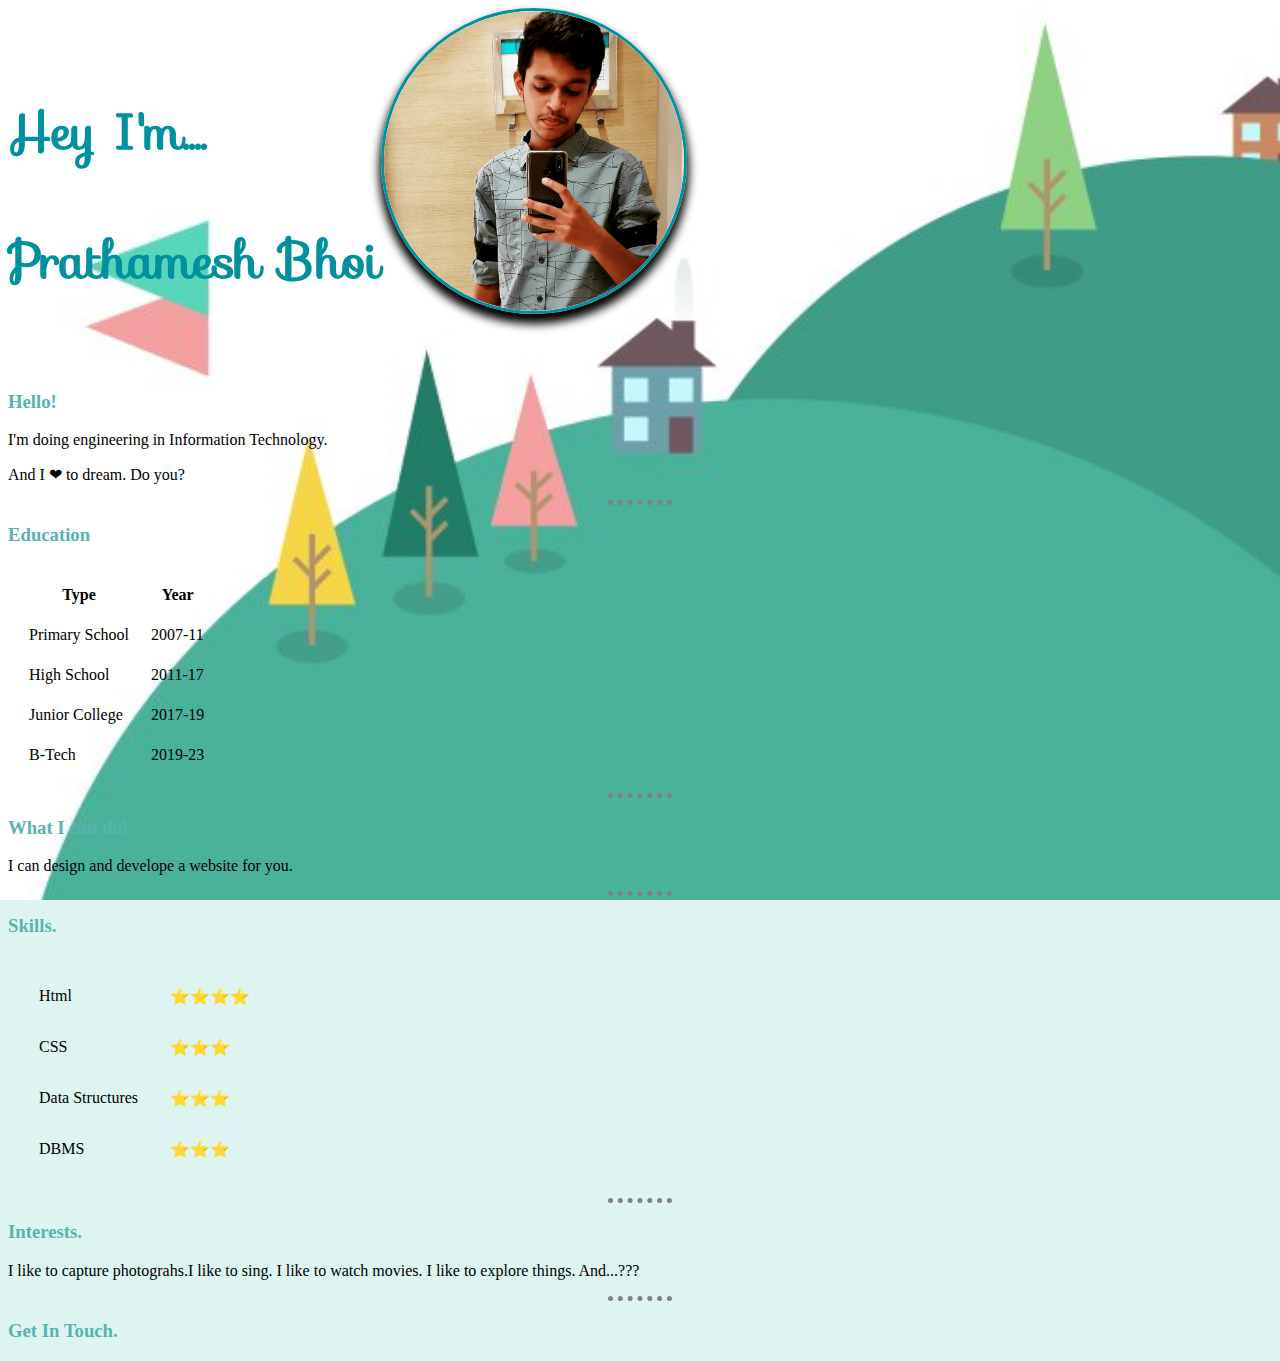
<file: index.html>
<!DOCTYPE html>
<html lang="en" dir="ltr">
  <head>
    <meta charset="utf-8">
    <title>Prathamesh Bhoi</title>
   <link rel="stylesheet" href="css/style.css">
    <link href='https://fonts.googleapis.com/css?family=Sofia' rel='stylesheet'>
    <link rel="icon" href="Images/favicon.ico">
    <style media="screen">
      body{
        background-image: url("Images/land.jpg");
        background-repeat: no-repeat;
        background-attachment: fixed;
        background-size: cover;
      }
    </style>
  </head>
  <body >
  <div>

  </div>
    <h1 class="name">
      <p> Hey I'm....</p>
      <p>
        Prathamesh Bhoi
      </p>
    </h1>
    <img class="profile " src="Images/profile.png" alt="My Profile Photo" height="300" width="300">
    <br>
    <br>
  </br>
</br>

    <h3>Hello!</h3>
        <p>I'm doing engineering in Information Technology. </p>
        <p>And I ❤ to dream. Do you?</p>
     <hr>
     <h3>Education</h3>
     <table cellspacing="20">
       <tr>
         <th>Type</th>
         <th>Year</th>
       </tr>
       <tr>
         <td>Primary School</td>
         <td>2007-11</td>
       </tr>
       <tr>
         <td>High School</td>
         <td>2011-17</td>
       </tr>
       <tr>
         <td>Junior College</td>
         <td>2017-19</td>
       </tr>
       <tr>
         <td>B-Tech</td>
         <td>2019-23</td>
       </tr>
     </table>

     <hr>
     <h3>What I can do!</h3>
     <p>I can design and develope a website for you.</p>

     <hr>
     <h3>Skills.</h3>
     <table cellspacing="30">
       <tr>
         <td>Html</td>
         <td>⭐⭐⭐⭐</td>
       </tr>
       <tr>
         <td>CSS</td>
         <td>⭐⭐⭐</td>
       </tr>
       <tr>
         <td>Data Structures</td>
         <td>⭐⭐⭐</td>
       </tr>
       <tr>
         <td>DBMS</td>
         <td>⭐⭐⭐</td>
       </tr>
     </table>
     <hr>
     <h3>Interests.</h3>
     <p>I like to capture photograhs.I like to sing. I like to watch movies.
        I like to explore things. And...???</p>
     <hr>
     <h3>Get In Touch.</h3>
  </body>
</html>
</file>
<file: css/style.css>
body{
    background-color: #def4f0;
  }
  hr{
    border-style: none;
    border-top-style: dotted;
    border-color: grey;
    width: 5%;
    border-width: 5px;

  }
  h1{
    color: #00909e;
    font-size: 40px;
  }
  h3{
    color:#58b4ae;
  }
img{
border: 3px solid #00909e;
border-radius: 200px;
padding: 0;
}



/******************* class *******************/
.profile{
  border: 3px solid #00909e;
  border-radius: 200px;
  padding: 0;
  box-shadow: 0 8px 10px 2px ;
}
.background{
  vertical-align: middle;
  height: 900px;
  width: 70%;
  float: right;
}


.name{
  float: left;
  font-family: 'Sofia';
  font-size: 50px;
}
</file>
